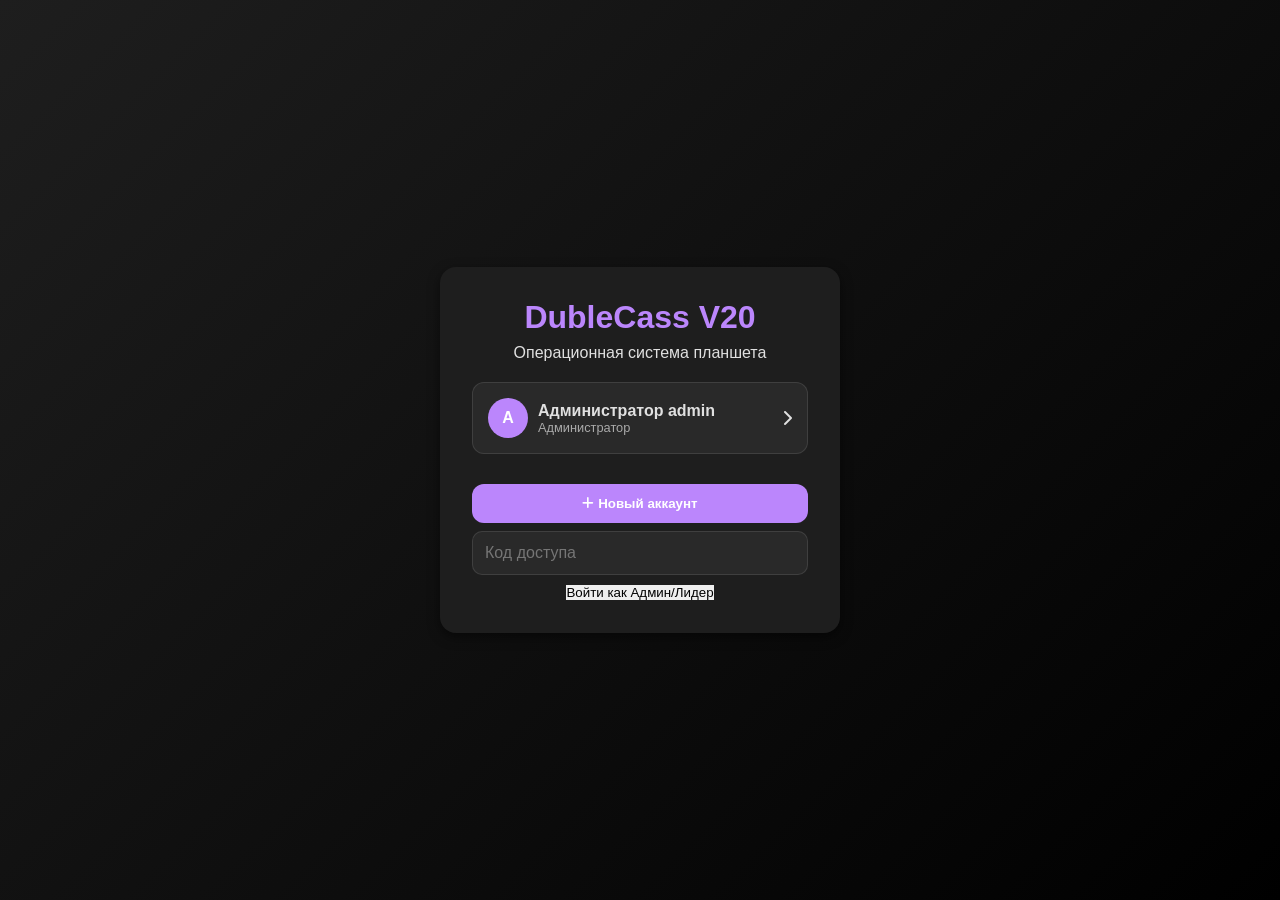
<file: index.html>
<!DOCTYPE html>
<html lang="ru">
<head>
    <meta charset="UTF-8">
    <meta name="viewport" content="width=device-width, initial-scale=1.0, maximum-scale=1.0, user-scalable=no">
    <title>DubleCass V20 — OS Edition</title>
    <!-- Подключение стилей -->
    <link rel="stylesheet" href="style.css">
    <!-- Иконки (используем emoji для оффлайна, но подключим шрифт для красоты если есть сеть) -->
    <link href="https://cdnjs.cloudflare.com/ajax/libs/font-awesome/6.4.0/css/all.min.css" rel="stylesheet">
</head>
<body class="dark-theme">

    <!-- Уведомления (Сверху) -->
    <div id="notification-area"></div>

    <!-- Экран загрузки / Переключения аккаунтов -->
    <div id="login-screen" class="screen active">
        <div class="login-container">
            <h1>DubleCass <span class="version">V20</span></h1>
            <p class="subtitle">Операционная система планшета</p>
            
            <div id="account-list">
                <!-- Сюда JS добавит слоты аккаунтов -->
            </div>

            <button id="add-account-btn" class="btn-primary">
                <i class="fas fa-plus"></i> Новый аккаунт
            </button>
            
            <div class="admin-toggle">
                <input type="password" id="admin-code" placeholder="Код доступа">
                <button id="check-admin-btn">Войти как Админ/Лидер</button>
            </div>
        </div>
    </div>

    <!-- Основной интерфейс Планшета (OS) -->
    <div id="os-screen" class="screen">
        <!-- Верхняя панель (Статус бар) -->
        <header class="status-bar">
            <div class="left-status">
                <span id="clock">12:00</span>
                <span id="weather-widget"><i class="fas fa-cloud"></i> --°C</span>
            </div>
            <div class="center-status">
                <span id="current-user-name">Гость</span>
                <span id="user-balance-mini" class="balance-badge">0 Ð</span>
            </div>
            <div class="right-status">
                <i class="fas fa-wifi"></i>
                <i class="fas fa-battery-three-quarters"></i>
                <button id="logout-btn" class="icon-btn"><i class="fas fa-power-off"></i></button>
            </div>
        </header>

        <!-- Рабочий стол с Папками -->
        <main class="desktop">
            <!-- Сетка приложений -->
            <div id="app-grid">
                <!-- Приложения генерируются через JS -->
            </div>

            <!-- Док-панель (Избранное) -->
            <div class="dock">
                <div class="dock-item" data-app="dublinet"><i class="fas fa-globe"></i><span>Нет</span></div>
                <div class="dock-item" data-app="dubligramm"><i class="fas fa-paper-plane"></i><span>Чат</span></div>
                <div class="dock-item" data-app="mybank"><i class="fas fa-university"></i><span>Банк</span></div>
                <div class="dock-item" data-app="settings"><i class="fas fa-cog"></i><span>Настр.</span></div>
            </div>
        </main>

        <!-- Окно открытого приложения (Модалка на весь экран) -->
        <div id="app-window" class="app-window hidden">
            <div class="window-header">
                <button id="close-app-btn" class="back-btn"><i class="fas fa-arrow-left"></i></button>
                <h2 id="app-title">Название приложения</h2>
                <div class="window-controls">
                    <button class="minimize-btn"><i class="fas fa-minus"></i></button>
                </div>
            </div>
            <div id="app-content" class="window-content">
                <!-- Контент приложения загружается сюда -->
            </div>
        </div>
    </div>

    <!-- Модальное окно создания аккаунта -->
    <div id="modal-overlay" class="hidden">
        <div class="modal">
            <h3 id="modal-title">Создание аккаунта</h3>
            <div id="modal-body"></div>
            <div class="modal-actions">
                <button id="modal-cancel" class="btn-secondary">Отмена</button>
                <button id="modal-confirm" class="btn-primary">Подтвердить</button>
            </div>
        </div>
    </div>

    <!-- Подключение скриптов -->
    <script src="core.js"></script>
    <script src="apps.js"></script>
</body>
</html>
</file>
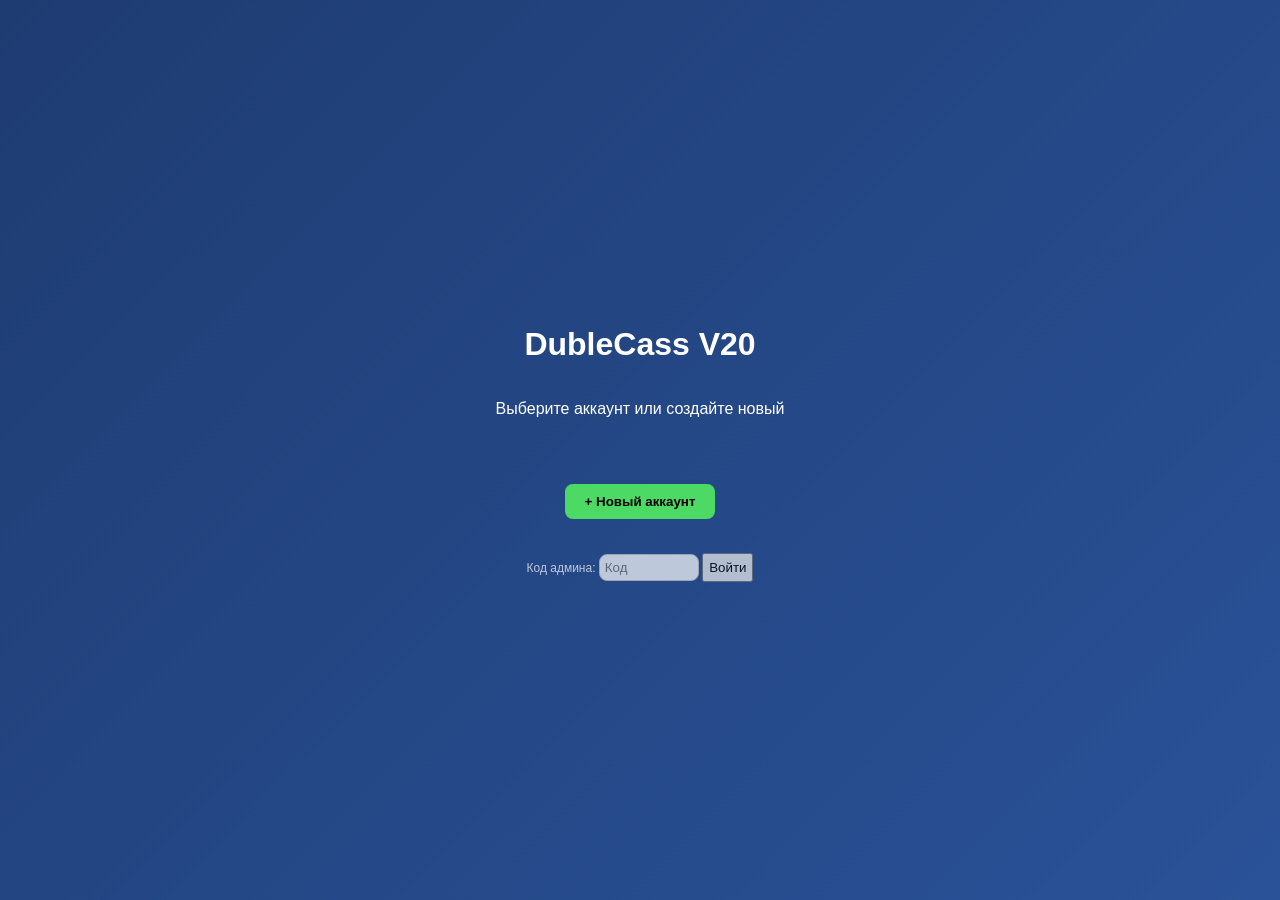
<file: duble_os.html>
<!DOCTYPE html>
<html lang="ru">
<head>
    <meta charset="UTF-8">
    <meta name="viewport" content="width=device-width, initial-scale=1.0">
    <title>DubleCass V20 - Планшет</title>
    <style>
        /* --- CSS СТИЛИ --- */
        :root {
            --bg-color: #f0f2f5;
            --text-color: #333;
            --accent: #007bff;
            --card-bg: #fff;
            --header-bg: #fff;
            --shadow: 0 4px 12px rgba(0,0,0,0.1);
            --folder-bg: #e4e9f0;
        }

        [data-theme="dark"] {
            --bg-color: #121212;
            --text-color: #e0e0e0;
            --accent: #bb86fc;
            --card-bg: #1e1e1e;
            --header-bg: #1e1e1e;
            --shadow: 0 4px 12px rgba(0,0,0,0.5);
            --folder-bg: #2c2c2c;
        }

        body {
            font-family: 'Segoe UI', Tahoma, Geneva, Verdana, sans-serif;
            background-color: var(--bg-color);
            color: var(--text-color);
            margin: 0;
            padding: 0;
            transition: background 0.3s, color 0.3s;
            overflow: hidden; /* Чтобы не скроллилось лишнее */
            height: 100vh;
            display: flex;
            flex-direction: column;
        }

        /* Уведомления сверху */
        #notification-area {
            position: fixed;
            top: 20px;
            left: 50%;
            transform: translateX(-50%);
            z-index: 9999;
            display: flex;
            flex-direction: column;
            gap: 10px;
        }

        .notify {
            background: var(--card-bg);
            color: var(--text-color);
            padding: 15px 25px;
            border-radius: 8px;
            box-shadow: 0 5px 15px rgba(0,0,0,0.3);
            border-left: 5px solid var(--accent);
            animation: slideDown 0.5s ease-out;
            min-width: 250px;
        }

        @keyframes slideDown {
            from { transform: translateY(-100%); opacity: 0; }
            to { transform: translateY(0); opacity: 1; }
        }

        /* Экран входа / Выбор аккаунта */
        #login-screen {
            display: flex;
            flex-direction: column;
            align-items: center;
            justify-content: center;
            height: 100%;
            background: linear-gradient(135deg, #1e3c72 0%, #2a5298 100%);
            color: white;
            z-index: 2000;
            position: absolute;
            width: 100%;
        }

        .account-selector {
            display: flex;
            gap: 20px;
            margin-top: 30px;
        }

        .acc-slot {
            background: rgba(255,255,255,0.1);
            padding: 20px;
            border-radius: 15px;
            cursor: pointer;
            text-align: center;
            width: 120px;
            transition: 0.3s;
            border: 2px solid transparent;
        }

        .acc-slot:hover {
            background: rgba(255,255,255,0.2);
            transform: scale(1.05);
        }

        .acc-slot.active {
            border-color: #4cd964;
            background: rgba(76, 217, 100, 0.2);
        }

        .create-btn {
            background: #4cd964;
            color: #000;
            border: none;
            padding: 10px 20px;
            border-radius: 8px;
            cursor: pointer;
            font-weight: bold;
            margin-top: 20px;
        }

        /* Рабочий стол (Планшет) */
        #desktop {
            display: none; /* Скрыт до входа */
            flex: 1;
            padding: 20px;
            overflow-y: auto;
        }

        .top-bar {
            display: flex;
            justify-content: space-between;
            align-items: center;
            background: var(--header-bg);
            padding: 10px 20px;
            border-radius: 12px;
            box-shadow: var(--shadow);
            margin-bottom: 20px;
        }

        .weather-widget {
            font-size: 14px;
            display: flex;
            align-items: center;
            gap: 10px;
        }

        /* Папки и Иконки */
        .folders-grid {
            display: grid;
            grid-template-columns: repeat(auto-fill, minmax(100px, 1fr));
            gap: 20px;
        }

        .folder {
            background: var(--folder-bg);
            border-radius: 15px;
            padding: 15px 10px;
            text-align: center;
            cursor: pointer;
            transition: 0.2s;
            position: relative;
        }

        .folder:hover {
            background: var(--accent);
            color: white;
        }

        .folder-icon {
            font-size: 40px;
            margin-bottom: 5px;
            display: block;
        }

        .folder-name {
            font-size: 12px;
            word-wrap: break-word;
        }

        /* Окно приложения */
        #app-window {
            position: fixed;
            top: 0;
            left: 0;
            width: 100%;
            height: 100%;
            background: var(--bg-color);
            z-index: 1000;
            display: none;
            flex-direction: column;
            animation: zoomIn 0.3s ease;
        }

        @keyframes zoomIn {
            from { transform: scale(0.9); opacity: 0; }
            to { transform: scale(1); opacity: 1; }
        }

        .app-header {
            background: var(--header-bg);
            padding: 15px;
            display: flex;
            justify-content: space-between;
            align-items: center;
            box-shadow: 0 2px 5px rgba(0,0,0,0.1);
        }

        .close-app {
            background: #ff3b30;
            color: white;
            border: none;
            width: 30px;
            height: 30px;
            border-radius: 50%;
            cursor: pointer;
            font-weight: bold;
        }

        .app-content {
            flex: 1;
            padding: 20px;
            overflow-y: auto;
        }

        /* Элементы интерфейса внутри приложений */
        .card {
            background: var(--card-bg);
            padding: 20px;
            border-radius: 12px;
            box-shadow: var(--shadow);
            margin-bottom: 20px;
        }

        button.action-btn {
            background: var(--accent);
            color: white;
            border: none;
            padding: 10px 15px;
            border-radius: 8px;
            cursor: pointer;
            width: 100%;
            margin-top: 10px;
        }

        input, select, textarea {
            width: 100%;
            padding: 10px;
            margin: 5px 0 15px;
            border-radius: 8px;
            border: 1px solid #ccc;
            background: var(--card-bg);
            color: var(--text-color);
            box-sizing: border-box;
        }

        /* Стили для ДублиГрамм */
        .chat-list {
            display: flex;
            flex-direction: column;
            gap: 10px;
        }
        .chat-item {
            padding: 10px;
            background: var(--card-bg);
            border-radius: 8px;
            cursor: pointer;
        }

        /* Админ панель */
        .admin-panel {
            border: 2px solid red;
            padding: 10px;
            margin-top: 20px;
        }
    </style>
</head>
<body>

    <!-- Уведомления -->
    <div id="notification-area"></div>

    <!-- Экран входа -->
    <div id="login-screen">
        <h1>DubleCass V20</h1>
        <p>Выберите аккаунт или создайте новый</p>
        
        <div class="account-selector" id="acc-list">
            <!-- Сюда JS вставит аккаунты -->
        </div>

        <button class="create-btn" onclick="createNewAccount()">+ Новый аккаунт</button>
        
        <div style="margin-top: 30px; font-size: 12px; opacity: 0.7;">
            Код админа: <input type="text" id="admin-code-input" style="width: 100px; display:inline; padding: 5px;" placeholder="Код">
            <button onclick="checkAdmin()" style="padding: 5px;">Войти</button>
        </div>
    </div>

    <!-- Рабочий стол -->
    <div id="desktop">
        <div class="top-bar">
            <div id="user-info">Пользователь: Гость</div>
            <div class="weather-widget" id="weather-display">🌤️ Загрузка погоды...</div>
            <div>
                <button onclick="toggleTheme()" style="background:none; border:none; cursor:pointer; font-size: 20px;">🌓</button>
                <button onclick="logout()" style="background:#ff3b30; color:white; border:none; padding: 5px 10px; border-radius: 5px; margin-left: 10px; cursor:pointer;">Выход</button>
            </div>
        </div>

        <div class="folders-grid" id="apps-container">
            <!-- Папки и приложения генерируются JS -->
        </div>
    </div>

    <!-- Окно приложения -->
    <div id="app-window">
        <div class="app-header">
            <h3 id="app-title">Название приложения</h3>
            <button class="close-app" onclick="closeApp()">×</button>
        </div>
        <div class="app-content" id="app-body">
            <!-- Контент приложения -->
        </div>
    </div>

    <script>
        /* --- ЯДРО СИСТЕМЫ (CORE) --- */
        
        // База данных (в памяти, сбрасывается при обновлении страницы, если не сохранять в localStorage)
        let db = {
            users: [],
            currentUser: null,
            isAdmin: false,
            apps: [
                { id: 'passport', name: 'Паспорт', icon: '🪪', folder: 'Госуслуги' },
                { id: 'bank', name: 'Мой Банк', icon: '🏦', folder: 'Финансы' },
                { id: 'dubligram', name: 'ДублиГрамм', icon: '✈️', folder: 'Соцсети' },
                { id: 'work', name: 'Работа (hh.du)', icon: '💼', folder: 'Работа' },
                { id: 'land', name: 'Моя Земля', icon: '🗺️', folder: 'Госуслуги' },
                { id: 'mvd', name: 'МВД', icon: '👮', folder: 'Спецслужбы' },
                { id: 'fsb', name: 'ФСБ', icon: '🕵️', folder: 'Спецслужбы' },
                { id: 'court', name: 'Суд', icon: '⚖️', folder: 'Госуслуги' },
                { id: 'biz', name: 'Бизнес', icon: '📈', folder: 'Финансы' },
                { id: 'casino', name: 'Казино', icon: '🎰', folder: 'Развлечения' },
                { id: 'avito', name: 'Авито', icon: '🛒', folder: 'Интернет' },
                { id: 'dublinet', name: 'ДублиНет', icon: '🌐', folder: 'Интернет' },
                { id: 'store', name: 'DublePlay', icon: '🛍️', folder: 'Система' },
                { id: 'news', name: 'Новости', icon: '📰', folder: 'Интернет' },
                { id: 'settings', name: 'Настройки', icon: '⚙️', folder: 'Система' }
            ],
            folders: ['Работа', 'Госуслуги', 'Соцсети', 'Интернет', 'Развлечения', 'Финансы', 'Спецслужбы', 'Система'],
            newsFeed: []
        };

        // Инициализация
        window.onload = function() {
            loadDB();
            renderLogin();
            generateFakeNews();
        };

        function loadDB() {
            const saved = localStorage.getItem('dubleOS_db');
            if (saved) {
                db = JSON.parse(saved);
            } else {
                // Стартовый аккаунт если пусто
                db.users.push({
                    id: 1,
                    name: 'Администратор',
                    surname: '',
                    balance: 1000000,
                    rating: 10000,
                    passport: null,
                    role: 'admin'
                });
                saveDB();
            }
        }

        function saveDB() {
            localStorage.setItem('dubleOS_db', JSON.stringify(db));
        }

        function notify(msg, type='info') {
            const area = document.getElementById('notification-area');
            const el = document.createElement('div');
            el.className = 'notify';
            el.innerText = msg;
            if(type === 'error') el.style.borderLeftColor = 'red';
            if(type === 'success') el.style.borderLeftColor = 'green';
            area.appendChild(el);
            setTimeout(() => el.remove(), 3000);
        }

        // Логин / Аккаунты
        function renderLogin() {
            const list = document.getElementById('acc-list');
            list.innerHTML = '';
            db.users.forEach((u, index) => {
                const div = document.createElement('div');
                div.className = 'acc-slot';
                div.innerHTML = `<div>👤</div><div>${u.name}</div>`;
                div.onclick = () => login(index);
                list.appendChild(div);
            });
        }

        function createNewAccount() {
            const name = prompt("Введите имя (Фамилия необязательна):");
            if (!name) return;
            
            // Логика фамилии "Дубли"
            let surname = "Дубли";
            const existingSurnames = db.users.filter(u => u.surname && u.surname.startsWith("Дубли")).map(u => u.surname);
            if (existingSurnames.includes("Дубли")) {
                let i = 1;
                while(existingSurnames.includes(`Дубли${i}`)) i++;
                surname = `Дубли${i}`;
            }

            const newUser = {
                id: Date.now(),
                name: name,
                surname: surname,
                balance: 5000, // Стартовый капитал
                rating: 10000, // Стартовый рейтинг
                passport: null,
                role: 'user'
            };
            db.users.push(newUser);
            saveDB();
            renderLogin();
            notify("Аккаунт создан!", "success");
        }

        function login(index) {
            db.currentUser = db.users[index];
            document.getElementById('login-screen').style.display = 'none';
            document.getElementById('desktop').style.display = 'flex';
            document.getElementById('user-info').innerText = `${db.currentUser.name} ${db.currentUser.surname || ''} | 💰 ${db.currentUser.balance} Ð | ⭐ ${db.currentUser.rating}`;
            renderDesktop();
            getWeather();
        }

        function logout() {
            db.currentUser = null;
            location.reload();
        }

        function checkAdmin() {
            const code = document.getElementById('admin-code-input').value;
            if (code === 'ADMIN') {
                db.isAdmin = true;
                notify("Режим АДМИНА включен", "success");
                // Добавляем админские аппы если нужно
            } else {
                notify("Неверный код", "error");
            }
        }

        // Рабочий стол
        function renderDesktop() {
            const container = document.getElementById('apps-container');
            container.innerHTML = '';

            // Группировка по папкам
            db.folders.forEach(folderName => {
                const folderDiv = document.createElement('div');
                folderDiv.className = 'folder';
                folderDiv.innerHTML = `<span class="folder-icon">📁</span><span class="folder-name">${folderName}</span>`;
                
                // Клик по папке (упрощено: сразу открываем список приложений внутри папки в алерте или модалке, 
                // но для простоты кода сделаем так: папка - это просто визуальный блок, клик раскрывает приложения)
                // В рамках одного файла лучше сделать так: папки стоят, внутри них иконки.
                // Но grid layout сложный для вложенности. 
                // УПРОЩЕНИЕ: Папки сами являются кнопками, которые открывают "меню" с приложениями.
                
                folderDiv.onclick = () => openFolder(folderName);
                container.appendChild(folderDiv);
            });
            
            // Также добавим иконку "Все приложения" или просто рандомные ярлыки?
            // По ТЗ: Планшет с ПАПКАМИ. Значит кликаем на папку -> видим приложения.
        }

        function openFolder(folderName) {
            const appsInFolder = db.apps.filter(app => app.folder === folderName);
            let html = `<h2>Папка: ${folderName}</h2><div class="folders-grid">`;
            appsInFolder.forEach(app => {
                html += `
                <div class="folder" style="background:var(--card-bg)" onclick="openApp('${app.id}')">
                    <span class="folder-icon">${app.icon}</span>
                    <span class="folder-name">${app.name}</span>
                </div>`;
            });
            html += `</div><button class="action-btn" onclick="closeApp()" style="width:auto; margin-top:20px;">Закрыть папку</button>`;
            
            // Показываем это как модальное окно поверх рабочего стола, но не полное
            // Для простоты используем app-window, но меняем контент
            document.getElementById('app-title').innerText = folderName;
            document.getElementById('app-body').innerHTML = html;
            document.getElementById('app-window').style.display = 'flex';
        }

        // Система приложений
        function openApp(appId) {
            const app = db.apps.find(a => a.id === appId);
            if (!app) return;

            document.getElementById('app-title').innerText = app.name;
            const body = document.getElementById('app-body');
            body.innerHTML = ''; // Очистка

            // Рендер контента приложения
            switch(appId) {
                case 'passport': renderPassport(body); break;
                case 'bank': renderBank(body); break;
                case 'dubligram': renderDubligram(body); break;
                case 'work': renderWork(body); break;
                case 'mvd': renderMVD(body); break;
                case 'fsb': renderFSB(body); break;
                case 'casino': renderCasino(body); break;
                case 'settings': renderSettings(body); break;
                default: body.innerHTML = '<p>Приложение в разработке...</p>';
            }

            document.getElementById('app-window').style.display = 'flex';
        }

        function closeApp() {
            document.getElementById('app-window').style.display = 'none';
        }

        // --- ПРИЛОЖЕНИЯ ---

        function renderPassport(container) {
            const u = db.currentUser;
            if (u.passport) {
                container.innerHTML = `
                    <div class="card" style="border: 2px solid gold;">
                        <h2>🪪 ПАСПОРТ ГРАЖДАНИНА</h2>
                        <p><b>ФИО:</b> ${u.surname} ${u.name}</p>
                        <p><b>Дата рождения:</b> ${u.passport.birthdate}</p>
                        <p><b>Серия/Номер:</b> ${u.passport.number}</p>
                        <p><b>Рейтинг:</b> ${u.rating}</p>
                        <p style="color:green">Действителен</p>
                    </div>
                `;
            } else {
                container.innerHTML = `
                    <div class="card">
                        <h2>Подача на паспорт</h2>
                        <p>Фамилия: ${u.surname} (изменить нельзя)</p>
                        <label>Дата рождения (обязательно):</label>
                        <input type="date" id="p-birth">
                        <label>Желаемый номер (необязательно):</label>
                        <input type="text" id="p-num" placeholder="Авто-генерация">
                        <button class="action-btn" onclick="submitPassport()">Подать заявление</button>
                    </div>
                `;
            }
        }

        window.submitPassport = function() {
            const date = document.getElementById('p-birth').value;
            if (!date) { notify("Дата рождения обязательна!", "error"); return; }
            
            const num = document.getElementById('p-num').value || Math.floor(Math.random()*1000000);
            db.currentUser.passport = { birthdate: date, number: num };
            saveDB();
            notify("Паспорт получен!", "success");
            renderPassport(document.getElementById('app-body'));
            updateUserInfo();
        }

        function renderBank(container) {
            const u = db.currentUser;
            container.innerHTML = `
                <div class="card" style="background: linear-gradient(45deg, #1e3c72, #2a5298); color: white;">
                    <h3>Основная карта</h3>
                    <h1>${u.balance.toLocaleString()} Ð</h1>
                    <p>**** 4582</p>
                </div>
                <div class="card">
                    <h3>Перевод</h3>
                    <input type="text" placeholder="Номер карты или телефон">
                    <input type="number" placeholder="Сумма">
                    <button class="action-btn" onclick="alert('Перевод выполнен (симуляция)')">Перевести</button>
                </div>
                <div class="card">
                    <h3>История операций</h3>
                    <ul>
                        <li>Поступление: +5000 Ð (Зарплата)</li>
                        <li>Списание: -200 Ð (Магазин)</li>
                    </ul>
                </div>
            `;
        }

        function renderDubligram(container) {
            container.innerHTML = `
                <div style="display:flex; gap:10px; margin-bottom:15px;">
                    <input type="text" placeholder="Поиск (@ник)" style="margin:0;">
                    <button class="action-btn" style="width:auto;">Найти</button>
                </div>
                <div class="chat-list">
                    <div class="chat-item">
                        <b>Новости DubleNet</b><br>
                        <small>Новый закон принят...</small>
                    </div>
                    <div class="chat-item">
                        <b>Чат ЖК "Лесной"</b><br>
                        <small>Сосед: Кто паркуется на моем месте?</small>
                    </div>
                    <div class="chat-item">
                        <b>МВД Официально</b><br>
                        <small>Внимание! Проводится операция...</small>
                    </div>
                </div>
                <button class="action-btn" style="margin-top:20px;" onclick="notify('Функция создания канала доступна только премиум пользователям')">Создать канал</button>
            `;
        }

        function renderWork(container) {
            container.innerHTML = `
                <h2>hh.du - Работа</h2>
                <div class="card">
                    <h3>Грузчик (ООО "Рога")</h3>
                    <p>ЗП: 30 000 Ð</p>
                    <button class="action-btn" onclick="applyJob()">Откликнуться</button>
                </div>
                <div class="card">
                    <h3>Полицейский (МВД)</h3>
                    <p>ЗП: 60 000 Ð + премии</p>
                    <p>Требования: Рейтинг > 5000</p>
                    <button class="action-btn" onclick="applyJob()">Откликнуться</button>
                </div>
            `;
        }

        window.applyJob = function() {
            notify("Отклик отправлен! Ждите звонка.", "success");
        }

        function renderMVD(container) {
            if (db.currentUser.role !== 'police' && !db.isAdmin) {
                container.innerHTML = "<h2>Доступ запрещен</h2><p>Обратитесь в участок лично.</p>";
                return;
            }
            container.innerHTML = `
                <h2>Панель МВД</h2>
                <div class="card">
                    <h3>Поиск гражданина</h3>
                    <input type="text" placeholder="ФИО или ID">
                    <button class="action-btn">Найти</button>
                </div>
                <div class="card">
                    <h3>Выписать штраф</h3>
                    <input type="text" placeholder="ID нарушителя">
                    <input type="number" placeholder="Сумма">
                    <button class="action-btn">Оформить</button>
                </div>
            `;
        }

        function renderFSB(container) {
            if (!db.isAdmin && db.currentUser.role !== 'fsb') {
                container.innerHTML = "<h2>Ошибка 403</h2><p>Нет доступа. Ваше соединение логируется.</p>";
                return;
            }
            container.innerHTML = `
                <h2>Панель ФСБ 🕵️</h2>
                <div class="card" style="border:1px solid red;">
                    <h3>Слежка</h3>
                    <p>Геолокация целей:</p>
                    <ul>
                        <li>Цель №452: ул. Ленина 5 (Онлайн)</li>
                        <li>Цель №112: Кафе "Углок"</li>
                    </ul>
                </div>
                <div class="card">
                    <h3>Перехват сообщений</h3>
                    <p><i>Чатов пока нет в буфере...</i></p>
                </div>
            `;
        }

        function renderCasino(container) {
            container.innerHTML = `
                <h2>🎰 Казино "Удача"</h2>
                <div class="card" style="text-align:center;">
                    <h1 id="slot-machine">❓ ❓ ❓</h1>
                    <p>Ставка: 1000 Ð</p>
                    <button class="action-btn" onclick="spinSlot()">КРУТИТЬ</button>
                </div>
                <p style="font-size:12px; color:gray;">Шанс выигрыша настроен в пользу казино (House Edge).</p>
            `;
        }

        window.spinSlot = function() {
            const u = db.currentUser;
            if (u.balance < 1000) { notify("Недостаточно средств!", "error"); return; }
            
            u.balance -= 1000;
            const symbols = ['🍒', '🍋', '🍉', '⭐', '7️⃣'];
            const r1 = symbols[Math.floor(Math.random()*symbols.length)];
            const r2 = symbols[Math.floor(Math.random()*symbols.length)];
            const r3 = symbols[Math.floor(Math.random()*symbols.length)];
            
            document.getElementById('slot-machine').innerText = `${r1} ${r2} ${r3}`;
            
            if (r1 === r2 && r2 === r3) {
                const win = 10000;
                u.balance += win;
                notify(`ДЖЕКПОТ! Вы выиграли ${win} Ð`, "success");
            } else if (r1 === r2 || r2 === r3 || r1 === r3) {
                const win = 2000;
                u.balance += win;
                notify(`Выигрыш! +${win} Ð`, "success");
            } else {
                notify("Попробуйте еще раз...", "info");
            }
            saveDB();
            updateUserInfo();
        }

        function renderSettings(container) {
            container.innerHTML = `
                <h2>Настройки</h2>
                <div class="card">
                    <label>Тема оформления</label>
                    <button class="action-btn" onclick="toggleTheme()">Переключить Свет/Тьма</button>
                </div>
                <div class="card">
                    <h3>База данных</h3>
                    <button class="action-btn" style="background:green" onclick="exportDB()">Экспорт базы (Admin)</button>
                    <button class="action-btn" style="background:orange" onclick="importDBPrompt()">Импорт базы</button>
                </div>
                <div class="card">
                    <h3>О системе</h3>
                    <p>DubleCass V20 Full Edition</p>
                    <p>Разработано для оффлайн-игры</p>
                </div>
            `;
        }

        // --- ФУНКЦИИ СИСТЕМЫ ---

        function toggleTheme() {
            const body = document.body;
            if (body.getAttribute('data-theme') === 'dark') {
                body.setAttribute('data-theme', 'light');
            } else {
                body.setAttribute('data-theme', 'dark');
            }
        }

        function updateUserInfo() {
            if(db.currentUser) {
                const u = db.currentUser;
                document.getElementById('user-info').innerText = `${u.name} ${u.surname || ''} | 💰 ${u.balance} Ð | ⭐ ${u.rating}`;
                // Обновляем в массиве users тоже
                const idx = db.users.findIndex(user => user.id === u.id);
                if(idx !== -1) db.users[idx] = u;
                saveDB();
            }
        }

        function getWeather() {
            if ("geolocation" in navigator) {
                navigator.geolocation.getCurrentPosition(position => {
                    // В реальном проекте тут запрос к API. Тут симуляция для оффлайна
                    const weathers = ['☀️ +25°C', '☁️ +18°C', '🌧️ +15°C', '❄️ -5°C'];
                    const w = weathers[Math.floor(Math.random()*weathers.length)];
                    document.getElementById('weather-display').innerText = w;
                }, () => {
                    document.getElementById('weather-display').innerText = '🌤️ +20°C (Геолокация отключена)';
                });
            } else {
                document.getElementById('weather-display').innerText = '🌤️ +20°C';
            }
        }

        function generateFakeNews() {
            const titles = [
                "ЦБ повысил ставку",
                "Новый закон о паспортах",
                "В центре города открылся парк",
                "Курс криптовалюты упал",
                "МВД раскрыло банду мошенников"
            ];
            titles.forEach(t => {
                db.newsFeed.push({ title: t, date: new Date().toLocaleDateString() });
            });
        }

        // Экспорт/Импорт
        window.exportDB = function() {
            if(!db.isAdmin) { notify("Только для админа!", "error"); return; }
            const dataStr = "data:text/json;charset=utf-8," + encodeURIComponent(JSON.stringify(db));
            const downloadAnchorNode = document.createElement('a');
            downloadAnchorNode.setAttribute("href",     dataStr);
            downloadAnchorNode.setAttribute("download", "duble_backup.json");
            document.body.appendChild(downloadAnchorNode);
            downloadAnchorNode.click();
            downloadAnchorNode.remove();
        }

        window.importDBPrompt = function() {
            const json = prompt("Вставьте JSON базы данных:");
            if(json) {
                try {
                    db = JSON.parse(json);
                    saveDB();
                    notify("База восстановлена! Перезагрузите страницу.", "success");
                } catch(e) {
                    notify("Ошибка формата JSON", "error");
                }
            }
        }

    </script>
</body>
</html>
</file>
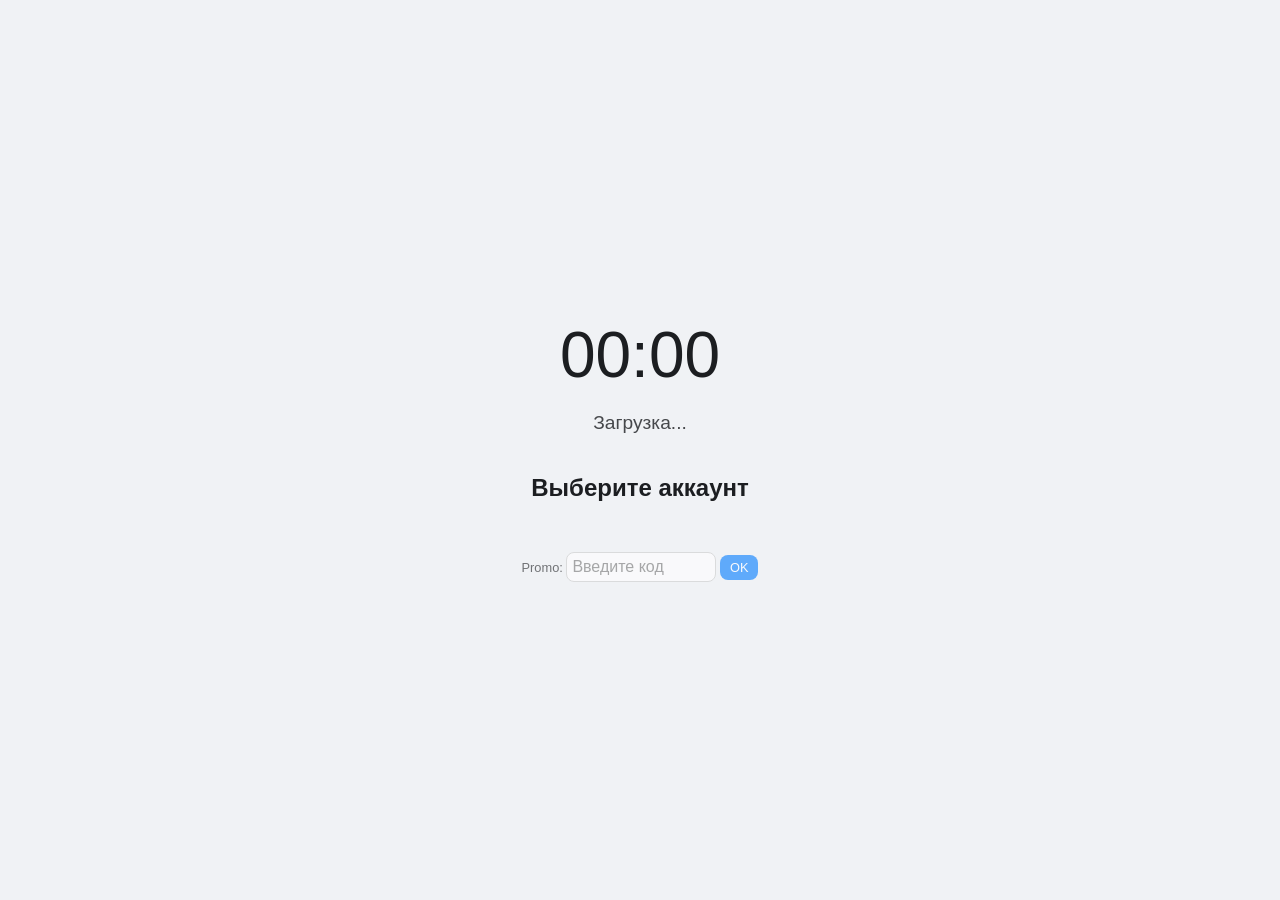
<file: duble_tablet.html>
<!DOCTYPE html>
<html lang="ru">
<head>
    <meta charset="UTF-8">
    <meta name="viewport" content="width=device-width, initial-scale=1.0, maximum-scale=1.0, user-scalable=no">
    <title>DubleCass V20 — Tablet OS</title>
    <style>
        /* --- ОСНОВНЫЕ СТИЛИ И ТЕМЫ --- */
        :root {
            --bg-color: #f0f2f5;
            --text-color: #1c1e21;
            --card-bg: #ffffff;
            --accent: #007bff;
            --accent-hover: #0056b3;
            --danger: #dc3545;
            --success: #28a745;
            --warning: #ffc107;
            --border-radius: 12px;
            --shadow: 0 4px 12px rgba(0,0,0,0.1);
            --font-main: -apple-system, BlinkMacSystemFont, "Segoe UI", Roboto, Helvetica, Arial, sans-serif;
        }

        [data-theme="dark"] {
            --bg-color: #121212;
            --text-color: #e0e0e0;
            --card-bg: #1e1e1e;
            --accent: #bb86fc;
            --accent-hover: #9955e8;
            --shadow: 0 4px 12px rgba(0,0,0,0.5);
        }

        * { box-sizing: border-box; margin: 0; padding: 0; outline: none; -webkit-tap-highlight-color: transparent; }
        body {
            font-family: var(--font-main);
            background-color: var(--bg-color);
            color: var(--text-color);
            height: 100vh;
            overflow: hidden;
            transition: background 0.3s, color 0.3s;
            display: flex;
            justify-content: center;
            align-items: center;
        }

        /* --- ЭКРАН БЛОКИРОВКИ / ВЫБОР АККАУНТА --- */
        #lock-screen, #account-manager {
            position: absolute;
            top: 0; left: 0; width: 100%; height: 100%;
            background: var(--bg-color);
            z-index: 9999;
            display: flex;
            flex-direction: column;
            align-items: center;
            justify-content: center;
            transition: opacity 0.5s;
        }
        
        .hidden { display: none !important; opacity: 0; pointer-events: none; }

        .clock-widget { font-size: 4rem; font-weight: 300; margin-bottom: 20px; text-align: center; }
        .date-widget { font-size: 1.2rem; opacity: 0.8; margin-bottom: 40px; }

        .acc-grid { display: flex; gap: 20px; flex-wrap: wrap; justify-content: center; }
        .acc-slot {
            width: 100px; height: 120px;
            background: var(--card-bg);
            border-radius: var(--border-radius);
            display: flex;
            flex-direction: column;
            align-items: center;
            justify-content: center;
            cursor: pointer;
            box-shadow: var(--shadow);
            transition: transform 0.2s;
            border: 2px solid transparent;
        }
        .acc-slot:hover { transform: translateY(-5px); border-color: var(--accent); }
        .acc-avatar { width: 50px; height: 50px; background: var(--accent); border-radius: 50%; margin-bottom: 10px; display: flex; align-items: center; justify-content: center; color: white; font-weight: bold; font-size: 1.2rem; }
        .acc-name { font-size: 0.9rem; text-align: center; padding: 0 5px; word-break: break-word; }
        .acc-create { border: 2px dashed var(--text-color); background: transparent; opacity: 0.7; }

        /* --- ПЛАНШЕТ (РАБОЧИЙ СТОЛ) --- */
        #tablet-os {
            width: 100%; height: 100%;
            max-width: 1024px; max-height: 768px;
            background: var(--bg-color);
            position: relative;
            overflow: hidden;
            display: flex;
            flex-direction: column;
        }

        /* Статус бар */
        .status-bar {
            height: 30px;
            background: rgba(0,0,0,0.05);
            display: flex;
            justify-content: space-between;
            align-items: center;
            padding: 0 15px;
            font-size: 0.8rem;
            z-index: 100;
        }
        .weather-badge { display: flex; align-items: center; gap: 5px; cursor: pointer; }

        /* Рабочий стол с папками */
        .desktop {
            flex: 1;
            padding: 20px;
            display: grid;
            grid-template-columns: repeat(auto-fill, minmax(90px, 1fr));
            grid-auto-rows: 110px;
            gap: 15px;
            overflow-y: auto;
            align-content: start;
        }

        .app-icon, .folder-icon {
            display: flex;
            flex-direction: column;
            align-items: center;
            justify-content: center;
            cursor: pointer;
            transition: transform 0.1s;
        }
        .app-icon:active, .folder-icon:active { transform: scale(0.95); }
        
        .icon-box {
            width: 60px; height: 60px;
            border-radius: 14px;
            background: linear-gradient(135deg, #eee, #ddd);
            display: flex; align-items: center; justify-content: center;
            font-size: 1.8rem;
            box-shadow: 0 2px 5px rgba(0,0,0,0.1);
            margin-bottom: 5px;
            color: #333;
        }
        [data-theme="dark"] .icon-box { background: linear-gradient(135deg, #333, #444); color: #fff; }
        
        .icon-label { font-size: 0.75rem; text-align: center; line-height: 1.2; max-width: 100%; word-break: break-word; }

        /* Цвета иконок приложений */
        .icon-bank { background: linear-gradient(135deg, #007bff, #00c6ff); color: white; }
        .icon-passport { background: linear-gradient(135deg, #8e44ad, #c0392b); color: white; }
        .icon-mvd { background: linear-gradient(135deg, #2c3e50, #4ca1af); color: white; }
        .icon-fsb { background: linear-gradient(135deg, #000000, #434343); color: white; }
        .icon-court { background: linear-gradient(135deg, #f1c40f, #f39c12); color: white; }
        .icon-dubligram { background: linear-gradient(135deg, #0088cc, #005f8f); color: white; }
        .icon-market { background: linear-gradient(135deg, #27ae60, #2ecc71); color: white; }
        .icon-casino { background: linear-gradient(135deg, #e74c3c, #c0392b); color: white; }
        .icon-business { background: linear-gradient(135deg, #3498db, #2980b9); color: white; }
        .icon-settings { background: linear-gradient(135deg, #95a5a6, #7f8c8d); color: white; }
        .icon-browser { background: linear-gradient(135deg, #e67e22, #d35400); color: white; }
        .icon-mail { background: linear-gradient(135deg, #f39c12, #d35400); color: white; }
        .icon-avito { background: linear-gradient(135deg, #00AAFF, #0088cc); color: white; }
        .icon-work { background: linear-gradient(135deg, #1abc9c, #16a085); color: white; }
        .icon-land { background: linear-gradient(135deg, #27ae60, #1e8449); color: white; }
        .icon-news { background: linear-gradient(135deg, #e74c3c, #c0392b); color: white; }

        /* Папки */
        .folder-icon .icon-box { background: linear-gradient(135deg, #bdc3c7, #95a5a6); color: #333; }
        .folder-overlay {
            position: absolute; top: 0; left: 0; width: 100%; height: 100%;
            background: rgba(0,0,0,0.6);
            backdrop-filter: blur(5px);
            z-index: 50;
            display: flex;
            align-items: center;
            justify-content: center;
            opacity: 0; pointer-events: none;
            transition: opacity 0.3s;
        }
        .folder-overlay.active { opacity: 1; pointer-events: all; }
        .folder-content {
            background: var(--card-bg);
            width: 90%; max-width: 500px;
            border-radius: 20px;
            padding: 20px;
            display: grid;
            grid-template-columns: repeat(4, 1fr);
            gap: 15px;
            position: relative;
            transform: scale(0.8);
            transition: transform 0.3s cubic-bezier(0.175, 0.885, 0.32, 1.275);
            max-height: 80vh;
            overflow-y: auto;
        }
        .folder-overlay.active .folder-content { transform: scale(1); }
        .folder-header { grid-column: 1 / -1; font-size: 1.2rem; font-weight: bold; margin-bottom: 10px; display: flex; justify-content: space-between; }
        .close-folder { cursor: pointer; font-size: 1.5rem; line-height: 1; }

        /* Окно приложения */
        .app-window {
            position: absolute; top: 0; left: 0; width: 100%; height: 100%;
            background: var(--bg-color);
            z-index: 60;
            transform: translateY(100%);
            transition: transform 0.3s cubic-bezier(0.4, 0.0, 0.2, 1);
            display: flex;
            flex-direction: column;
        }
        .app-window.open { transform: translateY(0); }
        
        .app-header {
            height: 50px;
            background: var(--card-bg);
            display: flex;
            align-items: center;
            padding: 0 15px;
            box-shadow: 0 1px 3px rgba(0,0,0,0.1);
            z-index: 10;
        }
        .back-btn { font-size: 1.5rem; cursor: pointer; margin-right: 15px; color: var(--accent); }
        .app-title { font-weight: bold; font-size: 1.1rem; flex: 1; text-align: center; }
        .app-content { flex: 1; overflow-y: auto; padding: 15px; }

        /* Уведомления */
        #notification-area {
            position: absolute; top: 40px; left: 50%; transform: translateX(-50%);
            width: 90%; max-width: 400px;
            z-index: 10000;
            display: flex;
            flex-direction: column;
            gap: 10px;
            pointer-events: none;
        }
        .toast {
            background: var(--card-bg);
            color: var(--text-color);
            padding: 12px 20px;
            border-radius: 50px;
            box-shadow: 0 5px 15px rgba(0,0,0,0.2);
            display: flex; align-items: center; gap: 10px;
            animation: slideDown 0.3s ease-out forwards;
            border-left: 5px solid var(--accent);
            pointer-events: all;
        }
        @keyframes slideDown { from { transform: translateY(-20px); opacity: 0; } to { transform: translateY(0); opacity: 1; } }

        /* Элементы форм и кнопок */
        button {
            background: var(--accent); color: white; border: none; padding: 10px 20px;
            border-radius: 8px; cursor: pointer; font-size: 1rem; transition: background 0.2s;
        }
        button:hover { background: var(--accent-hover); }
        button.danger { background: var(--danger); }
        button.success { background: var(--success); }
        
        input, select, textarea {
            width: 100%; padding: 12px; margin-bottom: 15px;
            border-radius: 8px; border: 1px solid #ccc;
            background: var(--card-bg); color: var(--text-color);
            font-size: 1rem;
        }
        [data-theme="dark"] input, [data-theme="dark"] select, [data-theme="dark"] textarea {
            border-color: #444;
        }

        /* Карточки внутри приложений */
        .card {
            background: var(--card-bg);
            border-radius: var(--border-radius);
            padding: 15px;
            margin-bottom: 15px;
            box-shadow: var(--shadow);
        }
        .card h3 { margin-bottom: 10px; font-size: 1.1rem; border-bottom: 1px solid rgba(0,0,0,0.1); padding-bottom: 5px; }
        .stat-row { display: flex; justify-content: space-between; margin-bottom: 8px; }
        .stat-val { font-weight: bold; color: var(--accent); }

        /* Специфичные стили для чата (ДублиГрамм) */
        .chat-list-item { display: flex; align-items: center; padding: 10px; border-bottom: 1px solid rgba(0,0,0,0.05); cursor: pointer; }
        .chat-list-item:hover { background: rgba(0,0,0,0.02); }
        .chat-avatar { width: 40px; height: 40px; border-radius: 50%; background: #ccc; margin-right: 10px; display: flex; align-items: center; justify-content: center; font-weight: bold; color: white; }
        .chat-info { flex: 1; }
        .chat-name { font-weight: bold; font-size: 1rem; }
        .chat-preview { font-size: 0.85rem; opacity: 0.7; white-space: nowrap; overflow: hidden; text-overflow: ellipsis; max-width: 200px; }
        
        .chat-view { display: flex; flex-direction: column; height: 100%; }
        .messages-area { flex: 1; overflow-y: auto; padding: 10px; display: flex; flex-direction: column; gap: 10px; }
        .message { max-width: 70%; padding: 8px 12px; border-radius: 10px; font-size: 0.95rem; position: relative; }
        .msg-in { background: var(--card-bg); align-self: flex-start; border-bottom-left-radius: 2px; }
        .msg-out { background: var(--accent); color: white; align-self: flex-end; border-bottom-right-radius: 2px; }
        .msg-time { font-size: 0.7rem; opacity: 0.7; text-align: right; margin-top: 4px; }
        .chat-input-area { padding: 10px; background: var(--card-bg); display: flex; gap: 10px; }

        /* Таблицы (Суд, МВД) */
        table { width: 100%; border-collapse: collapse; margin-top: 10px; }
        th, td { padding: 10px; text-align: left; border-bottom: 1px solid rgba(0,0,0,0.1); }
        th { font-size: 0.85rem; opacity: 0.7; }
        
        /* Анимации */
        @keyframes popIn { from { transform: scale(0.8); opacity: 0; } to { transform: scale(1); opacity: 1; } }
        .pop-in { animation: popIn 0.3s ease-out; }

    </style>
</head>
<body>

<!-- УВЕДОМЛЕНИЯ -->
<div id="notification-area"></div>

<!-- ЭКРАН ВЫБОРА АККАУНТА -->
<div id="account-manager">
    <div class="clock-widget" id="lock-clock">00:00</div>
    <div class="date-widget" id="lock-date">Загрузка...</div>
    
    <h2 style="margin-bottom: 20px;">Выберите аккаунт</h2>
    <div class="acc-grid" id="acc-slots-container">
        <!-- Слоты генерируются JS -->
    </div>
    
    <div style="margin-top: 30px; opacity: 0.6; font-size: 0.8rem;">
        Promo: <input type="text" id="promo-input" placeholder="Введите код" style="width: 150px; padding: 5px; margin: 0; display: inline-block;">
        <button onclick="checkPromo()" style="padding: 5px 10px; font-size: 0.8rem;">OK</button>
    </div>
</div>

<!-- ОСНОВНОЙ ПЛАНШЕТ -->
<div id="tablet-os" class="hidden">
    <!-- Статус бар -->
    <div class="status-bar">
        <div id="sb-carrier">DubleNet 5G</div>
        <div class="weather-badge" onclick="openApp('weather-app')">
            <span id="sb-weather-icon">☀️</span>
            <span id="sb-weather-temp">--°C</span>
        </div>
        <div id="sb-battery">🔋 100%</div>
    </div>

    <!-- Рабочий стол -->
    <div class="desktop" id="main-desktop">
        <!-- Иконки генерируются JS -->
    </div>

    <!-- Оверлей папки -->
    <div class="folder-overlay" id="folder-overlay">
        <div class="folder-content" id="folder-content-box">
            <div class="folder-header">
                <span id="folder-title">Папка</span>
                <span class="close-folder" onclick="closeFolder()">×</span>
            </div>
            <!-- Иконки внутри папки -->
        </div>
    </div>

    <!-- Окно приложения -->
    <div class="app-window" id="app-window">
        <div class="app-header">
            <div class="back-btn" onclick="closeApp()">❮</div>
            <div class="app-title" id="app-title-text">Приложение</div>
            <div style="width: 24px;"></div> <!-- Spacer -->
        </div>
        <div class="app-content" id="app-content-box">
            <!-- Контент приложения -->
        </div>
    </div>
</div>

<script>
/**
 * DUBLECASS V20 CORE SYSTEM
 * Полная симуляция ОС планшета без сервера (Local Storage)
 */

// --- КОНФИГУРАЦИЯ И СОСТОЯНИЕ ---
const DB_KEY = 'duble_os_v20_db';
const CONFIG = {
    startRating: 10000,
    pensionFund: 0,
    taxRate: 0.13, // 13% по умолчанию
    minBalance: 3500, // Неприкосновенный минимум
    fraudThreshold: 3000,
    adminCode: 'ADMIN'
};

// Структура данных по умолчанию
const defaultDB = {
    accounts: [
        { id: 1, name: '', surname: '', passport: null, rating: CONFIG.startRating, balance: 50000, cards: [], active: false },
        { id: 2, name: '', surname: '', passport: null, rating: CONFIG.startRating, balance: 50000, cards: [], active: false },
        { id: 3, name: '', surname: '', passport: null, rating: CONFIG.startRating, balance: 50000, cards: [], active: false }
    ],
    currentUserId: null,
    isAdmin: false,
    weather: { temp: 20, icon: '☀️', desc: 'Ясно' },
    chats: [], // ДублиГрамм
    apps: [], // Установленные приложения
    news: [],
    courtCases: [],
    landRegistry: [],
    businesses: [],
    logs: []
};

let db = loadDB();
let currentFolder = null;

// --- СИСТЕМНЫЕ ФУНКЦИИ ---

function loadDB() {
    const saved = localStorage.getItem(DB_KEY);
    if (saved) {
        return JSON.parse(saved);
    }
    saveDB(defaultDB);
    return defaultDB;
}

function saveDB(data) {
    db = data;
    localStorage.setItem(DB_KEY, JSON.stringify(data));
}

function notify(msg, type = 'info') {
    const area = document.getElementById('notification-area');
    const toast = document.createElement('div');
    toast.className = 'toast';
    toast.style.borderLeftColor = type === 'error' ? 'var(--danger)' : (type === 'success' ? 'var(--success)' : 'var(--accent)');
    toast.innerHTML = `<span>${msg}</span>`;
    area.appendChild(toast);
    setTimeout(() => toast.remove(), 3000);
}

function updateClock() {
    const now = new Date();
    const timeStr = now.toLocaleTimeString('ru-RU', { hour: '2-digit', minute: '2-digit' });
    const dateStr = now.toLocaleDateString('ru-RU', { weekday: 'long', day: 'numeric', month: 'long' });
    
    const clockEl = document.getElementById('lock-clock');
    const dateEl = document.getElementById('lock-date');
    
    if(clockEl) clockEl.innerText = timeStr;
    if(dateEl) dateEl.innerText = dateStr;
}
setInterval(updateClock, 1000);
updateClock();

// --- МЕНЕДЖЕР АККАУНТОВ ---

function renderAccountManager() {
    const container = document.getElementById('acc-slots-container');
    container.innerHTML = '';
    
    db.accounts.forEach((acc, index) => {
        const slot = document.createElement('div');
        slot.className = 'acc-slot';
        if (!acc.name) slot.classList.add('acc-create');
        
        const initial = acc.name ? acc.name[0].toUpperCase() : '+';
        const label = acc.name ? `${acc.surname || ''} ${acc.name}` : 'Создать';
        
        slot.innerHTML = `
            <div class="acc-avatar">${initial}</div>
            <div class="acc-name">${label}</div>
        `;
        
        slot.onclick = () => {
            if (acc.name) {
                login(index);
            } else {
                createAccount(index);
            }
        };
        container.appendChild(slot);
    });
}

function createAccount(index) {
    const name = prompt("Введите имя (обязательно):");
    if (!name) return;
    
    let surname = prompt("Введите фамилию (необязательно, по умолчанию 'Дубли'):");
    if (!surname || surname.trim() === '') {
        // Логика авто-фамилии
        const baseName = "Дубли";
        let finalSurname = baseName;
        let counter = 1;
        
        // Проверка занятости
        while (db.accounts.some(a => a.surname === finalSurname && a.id !== db.accounts[index].id)) {
            finalSurname = `${baseName}${counter}`;
            counter++;
        }
        surname = finalSurname;
        notify(`Фамилия автоматически назначена: ${surname}`);
    }

    const birthDate = prompt("Дата рождения (ДД.ММ.ГГГГ):");
    if (!birthDate) {
        alert("Дата рождения обязательна!");
        return;
    }

    db.accounts[index].name = name;
    db.accounts[index].surname = surname;
    db.accounts[index].rating = CONFIG.startRating;
    db.accounts[index].balance = 10000; // Стартовый капитал
    
    // Генерация паспорта если нет
    if (!db.accounts[index].passport) {
        const pNum = Math.floor(Math.random() * 9000000000) + 1000000000;
        db.accounts[index].passport = { number: pNum, issueDate: new Date().toLocaleDateString() };
    }

    saveDB(db);
    renderAccountManager();
    notify("Аккаунт создан!", "success");
}

function login(index) {
    db.currentUserId = index;
    db.accounts[index].active = true;
    saveDB(db);
    
    document.getElementById('account-manager').classList.add('hidden');
    document.getElementById('tablet-os').classList.remove('hidden');
    
    initDesktop();
    checkFraudsters();
    generateNewsIfNeeded();
    notify(`Добро пожаловать, ${db.accounts[index].name}!`, "success");
}

function logout() {
    if (db.currentUserId !== null) {
        db.accounts[db.currentUserId].active = false;
    }
    db.currentUserId = null;
    saveDB(db);
    location.reload();
}

function checkPromo() {
    const code = document.getElementById('promo-input').value.trim();
    if (code === CONFIG.adminCode) {
        db.isAdmin = true;
        saveDB(db);
        notify("Режим АДМИНИСТРАТОРА включен", "success");
        setTimeout(() => location.reload(), 1000);
    } else {
        notify("Неверный промокод", "error");
    }
}

// --- РАБОЧИЙ СТОЛ И ПРИЛОЖЕНИЯ ---

const APPS_REGISTRY = [
    { id: 'bank-app', name: 'Мой Банк', icon: '🏦', class: 'icon-bank', folder: 'Финансы' },
    { id: 'passport-app', name: 'Паспорт', icon: '🪪', class: 'icon-passport', folder: 'Госуслуги' },
    { id: 'mvd-app', name: 'МВД', icon: '👮', class: 'icon-mvd', folder: 'Спецслужбы' },
    { id: 'fsb-app', name: 'ФСБ', icon: '🕵️', class: 'icon-fsb', folder: 'Спецслужбы' },
    { id: 'court-app', name: 'Суд', icon: '⚖️', class: 'icon-court', folder: 'Госуслуги' },
    { id: 'dubligram-app', name: 'ДублиГрамм', icon: '✈️', class: 'icon-dubligram', folder: 'Соцсети' },
    { id: 'market-app', name: 'ДублиПлей', icon: '🛍️', class: 'icon-market', folder: 'Развлечения' },
    { id: 'casino-app', name: 'Казино', icon: '🎰', class: 'icon-casino', folder: 'Развлечения' },
    { id: 'business-app', name: 'Бизнес', icon: '💼', class: 'icon-business', folder: 'Работа' },
    { id: 'work-app', name: 'hh.du', icon: '📄', class: 'icon-work', folder: 'Работа' },
    { id: 'browser-app', name: 'ДублиНет', icon: '🌐', class: 'icon-browser', folder: 'Интернет' },
    { id: 'mail-app', name: 'Почта', icon: '📧', class: 'icon-mail', folder: 'Интернет' },
    { id: 'avito-app', name: 'Авито', icon: '📢', class: 'icon-avito', folder: 'Интернет' },
    { id: 'land-app', name: 'Земля', icon: '🗺️', class: 'icon-land', folder: 'Госуслуги' },
    { id: 'news-app', name: 'Новости', icon: '📰', class: 'icon-news', folder: 'Интернет' },
    { id: 'settings-app', name: 'Настройки', icon: '⚙️', class: 'icon-settings', folder: 'Система' }
];

const FOLDERS = ['Работа', 'Госуслуги', 'Соцсети', 'Интернет', 'Финансы', 'Развлечения', 'Спецслужбы', 'Система'];

function initDesktop() {
    const desktop = document.getElementById('main-desktop');
    desktop.innerHTML = '';

    // Создаем иконки папок
    FOLDERS.forEach(folderName => {
        const hasApps = APPS_REGISTRY.some(app => app.folder === folderName);
        if (!hasApps) return;

        const folderEl = document.createElement('div');
        folderEl.className = 'folder-icon';
        folderEl.innerHTML = `
            <div class="icon-box">📁</div>
            <div class="icon-label">${folderName}</div>
        `;
        folderEl.onclick = () => openFolder(folderName);
        desktop.appendChild(folderEl);
    });

    // Создаем иконки приложений вне папок (если нужно, но по ТЗ все в папках)
    // Для примера оставим только папки на рабочем столе
}

function openFolder(name) {
    currentFolder = name;
    const overlay = document.getElementById('folder-overlay');
    const content = document.getElementById('folder-content-box');
    const title = document.getElementById('folder-title');
    
    title.innerText = name;
    // Очищаем старые иконки кроме заголовка
    const oldIcons = content.querySelectorAll('.app-icon');
    oldIcons.forEach(el => el.remove());

    const apps = APPS_REGISTRY.filter(app => app.folder === name);
    apps.forEach(app => {
        const icon = document.createElement('div');
        icon.className = 'app-icon';
        icon.innerHTML = `
            <div class="icon-box ${app.class}">${app.icon}</div>
            <div class="icon-label">${app.name}</div>
        `;
        icon.onclick = () => {
            closeFolder();
            openApp(app.id);
        };
        content.appendChild(icon);
    });

    overlay.classList.add('active');
}

function closeFolder() {
    document.getElementById('folder-overlay').classList.remove('active');
    currentFolder = null;
}

function openApp(appId) {
    const app = APPS_REGISTRY.find(a => a.id === appId);
    if (!app) return;

    const win = document.getElementById('app-window');
    const title = document.getElementById('app-title-text');
    const content = document.getElementById('app-content-box');

    title.innerText = app.name;
    content.innerHTML = ''; // Очистка
    win.classList.add('open');

    renderAppContent(appId, content);
}

function closeApp() {
    document.getElementById('app-window').classList.remove('open');
    setTimeout(() => {
        document.getElementById('app-content-box').innerHTML = '';
    }, 300);
}

// --- РЕНДЕРИНГ КОНТЕНТА ПРИЛОЖЕНИЙ ---

function renderAppContent(appId, container) {
    const user = db.accounts[db.currentUserId];

    switch(appId) {
        case 'bank-app':
            container.innerHTML = `
                <div class="card pop-in">
                    <h3>💳 Моя карта</h3>
                    <div class="stat-row"><span>Баланс:</span> <span class="stat-val">${user.balance.toFixed(2)} Ð</span></div>
                    <div class="stat-row"><span>Рейтинг:</span> <span class="stat-val">${user.rating}</span></div>
                    <p style="font-size:0.8rem; opacity:0.7; margin-top:5px;">Номер: **** **** ${Math.floor(Math.random()*9000)+1000}</p>
                </div>
                <div class="card pop-in">
                    <h3>Переводы</h3>
                    <input type="text" placeholder="Номер карты или @ник">
                    <input type="number" placeholder="Сумма">
                    <button onclick="bankTransfer()">Отправить</button>
                </div>
                <div class="card pop-in">
                    <h3>Благотворительность</h3>
                    <p>10 000 Ð = +1 рейтинг (в Пенсионный фонд)</p>
                    <button class="success" onclick="donate()">Пожертвовать 10 000 Ð</button>
                </div>
            `;
            break;

        case 'passport-app':
            const p = user.passport;
            container.innerHTML = `
                <div class="card pop-in" style="background: linear-gradient(135deg, #8e44ad, #c0392b); color: white;">
                    <h3>ПАСПОРТ ГРАЖДАНИНА</h3>
                    <p><strong>Фамилия:</strong> ${user.surname || 'Не указана'}</p>
                    <p><strong>Имя:</strong> ${user.name}</p>
                    <p><strong>Дата рождения:</strong> ${p ? 'Указана' : 'Не указана'}</p>
                    <p><strong>Номер:</strong> ${p ? p.number : 'Нет'}</p>
                    <p><strong>Рейтинг:</strong> ${user.rating}</p>
                </div>
                ${!p ? '<button onclick="applyPassport()">Подать заявление на паспорт</button>' : ''}
            `;
            break;

        case 'dubligram-app':
            container.innerHTML = `
                <div style="display:flex; gap:10px; margin-bottom:10px;">
                    <input type="text" placeholder="Поиск по @нику" style="margin:0;">
                    <button>🔍</button>
                </div>
                <div id="chat-list">
                    <!-- Список чатов -->
                    <div class="chat-list-item" onclick="openChat('Администрация')">
                        <div class="chat-avatar" style="background:#0088cc">A</div>
                        <div class="chat-info">
                            <div class="chat-name">Администрация</div>
                            <div class="chat-preview">Добро пожаловать в DubleGramm!</div>
                        </div>
                    </div>
                </div>
                <div id="active-chat-view" class="hidden chat-view" style="position:absolute; top:0; left:0; width:100%; height:100%; background:var(--bg-color); z-index:5;">
                    <div class="app-header"><div class="back-btn" onclick="closeChatView()">❮</div><div class="app-title" id="chat-title">Чат</div></div>
                    <div class="messages-area" id="msg-area"></div>
                    <div class="chat-input-area">
                        <input type="text" id="msg-input" placeholder="Сообщение..." style="margin:0;">
                        <button onclick="sendMessage()">➤</button>
                    </div>
                </div>
            `;
            break;
            
        case 'mvd-app':
            if (!db.isAdmin && user.rating < 5000) { // Условный доступ
                 container.innerHTML = `<div class="card"><h3>Доступ ограничен</h3><p>Требуется высокий рейтинг или права администратора.</p></div>`;
            } else {
                container.innerHTML = `
                    <div class="card pop-in">
                        <h3>👮 Панель МВД</h3>
                        <p>Поиск гражданина:</p>
                        <input type="text" placeholder="ФИО или Номер паспорта">
                        <button onclick="notify('Гражданин найден (симуляция)')">Найти</button>
                    </div>
                    <div class="card pop-in">
                        <h3>Розыск</h3>
                        <table><thead><tr><th>ФИО</th><th>Причина</th></tr></thead><tbody><tr><td>Иванов И.И.</td><td>Неуплата налогов</td></tr></tbody></table>
                    </div>
                `;
            }
            break;

        case 'fsb-app':
             container.innerHTML = `
                <div class="card pop-in" style="border: 1px solid #333;">
                    <h3>🕵️ Панель ФСБ</h3>
                    <p>Слежка за геолокацией...</p>
                    <div style="height:100px; background:#000; color:#0f0; font-family:monospace; padding:10px; font-size:0.8rem;">
                        TARGET: ${user.name}<br>
                        LAT: ${45.0 + Math.random()}<br>
                        LON: ${35.0 + Math.random()}<br>
                        STATUS: ACTIVE
                    </div>
                    <button class="danger" style="margin-top:10px;" onclick="notify('Данные отправлены в архив')">Скачать лог</button>
                </div>
             `;
             break;

        case 'casino-app':
            container.innerHTML = `
                <div class="card pop-in" style="text-align:center;">
                    <h3>🎰 Казино "Удача"</h3>
                    <p>Баланс: ${user.balance} Ð</p>
                    <div style="font-size:3rem; margin:20px;">🍒 🍋 🔔</div>
                    <button class="success" onclick="playCasino()">Крутить (1000 Ð)</button>
                    <p style="font-size:0.7rem; margin-top:10px; color:var(--danger)">Шанс выигрыша: 40%. Дом всегда в плюсе.</p>
                </div>
            `;
            break;

        case 'settings-app':
            container.innerHTML = `
                <div class="card pop-in">
                    <h3>⚙️ Настройки</h3>
                    <div class="stat-row">
                        <span>Тёмная тема</span>
                        <button onclick="toggleTheme()" style="padding:5px 10px; font-size:0.8rem;">Переключить</button>
                    </div>
                    <hr style="margin:10px 0; border:0; border-top:1px solid #ccc;">
                    ${db.isAdmin ? `
                    <div class="stat-row">
                        <span>Экспорт базы (Admin)</span>
                        <button onclick="exportDB()">Скачать JSON</button>
                    </div>
                    <div class="stat-row" style="margin-top:10px;">
                        <span>Импорт базы (Admin)</span>
                        <input type="file" id="import-file" style="width:auto; margin:0;">
                        <button onclick="importDB()" style="padding:5px 10px; font-size:0.8rem;">Загрузить</button>
                    </div>
                    ` : ''}
                    <hr style="margin:10px 0; border:0; border-top:1px solid #ccc;">
                    <button class="danger" onclick="logout()">Выйти из аккаунта</button>
                </div>
            `;
            break;
            
        // Заглушки для остальных приложений для краткости, но структура готова
        default:
            container.innerHTML = `<div class="card"><h3>${APPS_REGISTRY.find(a=>a.id===appId).name}</h3><p>Раздел в разработке...</p></div>`;
    }
}

// --- ЛОГИКА ПРИЛОЖЕНИЙ ---

function bankTransfer() {
    const user = db.accounts[db.currentUserId];
    const amount = parseFloat(prompt("Сумма перевода:"));
    if (isNaN(amount) || amount <= 0) return notify("Неверная сумма", "error");
    if (user.balance < amount) return notify("Недостаточно средств", "error");
    
    user.balance -= amount;
    // В реальной версии нужно найти получателя
    notify(`Перевод на сумму ${amount} Ð выполнен!`, "success");
    saveDB(db);
    renderAppContent('bank-app', document.getElementById('app-content-box'));
}

function donate() {
    const user = db.accounts[db.currentUserId];
    if (user.balance < 10000) return notify("Недостаточно средств (нужно 10 000)", "error");
    
    user.balance -= 10000;
    user.rating += 1;
    db.pensionFund = (db.pensionFund || 0) + 10000;
    
    notify("Спасибо за благотворительность! Рейтинг +1", "success");
    saveDB(db);
    renderAppContent('bank-app', document.getElementById('app-content-box'));
}

function applyPassport() {
    const user = db.accounts[db.currentUserId];
    const num = Math.floor(Math.random() * 9000000000) + 1000000000;
    user.passport = { number: num, issueDate: new Date().toLocaleDateString() };
    saveDB(db);
    notify("Паспорт получен!", "success");
    renderAppContent('passport-app', document.getElementById('app-content-box'));
}

// Чат логика
let currentChatName = '';
function openChat(name) {
    currentChatName = name;
    document.getElementById('active-chat-view').classList.remove('hidden');
    document.getElementById('chat-title').innerText = name;
    const area = document.getElementById('msg-area');
    area.innerHTML = `<div class="message msg-in">Привет! Это тестовый чат с ${name}.</div>`;
}
function closeChatView() {
    document.getElementById('active-chat-view').classList.add('hidden');
}
function sendMessage() {
    const input = document.getElementById('msg-input');
    const txt = input.value.trim();
    if(!txt) return;
    
    const area = document.getElementById('msg-area');
    const msgEl = document.createElement('div');
    msgEl.className = 'message msg-out';
    msgEl.innerHTML = `${txt}<div class="msg-time">${new Date().toLocaleTimeString()}</div>`;
    area.appendChild(msgEl);
    input.value = '';
    area.scrollTop = area.scrollHeight;
    
    // Автоответ
    setTimeout(() => {
        const reply = document.createElement('div');
        reply.className = 'message msg-in';
        reply.innerText = "Я бот, пока не умею отвечать умно.";
        area.appendChild(reply);
        area.scrollTop = area.scrollHeight;
    }, 1000);
}

function playCasino() {
    const user = db.accounts[db.currentUserId];
    const bet = 1000;
    if (user.balance < bet) return notify("Нет денег на ставку!", "error");
    
    user.balance -= bet;
    const win = Math.random() > 0.6; // 40% шанс
    
    if (win) {
        const prize = bet * 2;
        user.balance += prize;
        notify(`Выигрыш! +${prize} Ð`, "success");
    } else {
        notify("Вы проиграли.", "error");
    }
    saveDB(db);
    renderAppContent('casino-app', document.getElementById('app-content-box'));
}

function toggleTheme() {
    const body = document.body;
    const isDark = body.getAttribute('data-theme') === 'dark';
    body.setAttribute('data-theme', isDark ? 'light' : 'dark');
}

function exportDB() {
    const dataStr = "data:text/json;charset=utf-8," + encodeURIComponent(JSON.stringify(db));
    const downloadAnchorNode = document.createElement('a');
    downloadAnchorNode.setAttribute("href", dataStr);
    downloadAnchorNode.setAttribute("download", "duble_backup.json");
    document.body.appendChild(downloadAnchorNode);
    downloadAnchorNode.click();
    downloadAnchorNode.remove();
}

function importDB() {
    const file = document.getElementById('import-file').files[0];
    if (!file) return;
    const reader = new FileReader();
    reader.onload = function(e) {
        try {
            const imported = JSON.parse(e.target.result);
            saveDB(imported);
            notify("База восстановлена! Перезагрузка...", "success");
            setTimeout(() => location.reload(), 1000);
        } catch(err) {
            notify("Ошибка файла", "error");
        }
    };
    reader.readAsText(file);
}

function checkFraudsters() {
    const user = db.accounts[db.currentUserId];
    if (user.balance < CONFIG.fraudThreshold && user.balance > 0) {
        setTimeout(() => {
            if(confirm("Мошенники предлагают схему заработка. Риск ареста 50%. Согласны?")) {
                if(Math.random() > 0.5) {
                    user.balance += 5000;
                    notify("Схема сработала! +5000 Ð", "success");
                } else {
                    user.balance = 0;
                    user.rating = 0;
                    notify("Вас поймали! Баланс обнулен, рейтинг 0.", "error");
                    // Тут можно добавить логику тюрьмы
                }
                saveDB(db);
            }
        }, 5000);
    }
}

function generateNewsIfNeeded() {
    if (db.news.length < 5) {
        const fakeNews = ["Курс рубля стабилен", "Новый закон принят", "Погода улучшится", "Открытие нового парка"];
        fakeNews.forEach(n => db.news.push({title: n, date: new Date().toLocaleDateString()}));
        saveDB(db);
    }
}

// Геолокация погоды
function fetchWeather() {
    if (navigator.geolocation) {
        navigator.geolocation.getCurrentPosition(pos => {
            // Симуляция реальной погоды на основе координат (в реале нужен API)
            const temp = Math.floor(Math.random() * 30) + 10;
            db.weather = { temp: temp, icon: temp > 20 ? '☀️' : '☁️', desc: 'Реальная локация' };
            saveDB(db);
            updateWeatherUI();
        }, () => {
            // Ошибка или отказ
            updateWeatherUI();
        });
    } else {
        updateWeatherUI();
    }
}

function updateWeatherUI() {
    const w = db.weather;
    document.getElementById('sb-weather-temp').innerText = `${w.temp}°C`;
    document.getElementById('sb-weather-icon').innerText = w.icon;
}

// --- ЗАПУСК ---
window.onload = () => {
    renderAccountManager();
    fetchWeather();
};

</script>
</body>
</html>
</file>
<file: style.css>
/* === ГЛОБАЛЬНЫЕ СТИЛИ И ТЕМЫ === */
:root {
    --bg-color: #f0f2f5;
    --text-color: #333;
    --card-bg: #ffffff;
    --primary-color: #007bff;
    --accent-color: #00d2ff;
    --danger-color: #dc3545;
    --success-color: #28a745;
    --border-radius: 16px;
    --shadow: 0 4px 12px rgba(0,0,0,0.1);
}

/* Тёмная тема (по умолчанию по ТЗ) */
body.dark-theme {
    --bg-color: #121212;
    --text-color: #e0e0e0;
    --card-bg: #1e1e1e;
    --primary-color: #bb86fc;
    --accent-color: #03dac6;
    --shadow: 0 4px 12px rgba(0,0,0,0.5);
}

* {
    box-sizing: border-box;
    margin: 0;
    padding: 0;
    font-family: 'Segoe UI', Roboto, Helvetica, Arial, sans-serif;
    -webkit-tap-highlight-color: transparent;
}

body {
    background-color: var(--bg-color);
    color: var(--text-color);
    transition: background 0.3s, color 0.3s;
    overflow: hidden; /* Чтобы не скроллилось как сайт, а было как приложение */
    height: 100vh;
    width: 100vw;
}

/* === ЭКРАНЫ === */
.screen {
    display: none;
    height: 100%;
    width: 100%;
    position: absolute;
    top: 0;
    left: 0;
}

.screen.active {
    display: flex;
    flex-direction: column;
}

/* === ЭКРАН ВХОДА === */
#login-screen {
    justify-content: center;
    align-items: center;
    background: linear-gradient(135deg, #1e1e1e 0%, #000000 100%);
    z-index: 1000;
}

.login-container {
    background: var(--card-bg);
    padding: 2rem;
    border-radius: var(--border-radius);
    box-shadow: var(--shadow);
    width: 90%;
    max-width: 400px;
    text-align: center;
}

.login-container h1 {
    color: var(--primary-color);
    margin-bottom: 0.5rem;
}

#account-list {
    margin: 20px 0;
    display: flex;
    flex-direction: column;
    gap: 10px;
}

.account-slot {
    background: rgba(255,255,255,0.05);
    border: 1px solid rgba(255,255,255,0.1);
    padding: 15px;
    border-radius: 12px;
    cursor: pointer;
    transition: transform 0.2s, background 0.2s;
    display: flex;
    align-items: center;
    justify-content: space-between;
}

.account-slot:hover {
    transform: scale(1.02);
    background: rgba(255,255,255,0.1);
}

.account-avatar {
    width: 40px;
    height: 40px;
    background: var(--primary-color);
    border-radius: 50%;
    display: flex;
    align-items: center;
    justify-content: center;
    font-weight: bold;
    color: #fff;
}

/* === СТАТУС БАР (ВЕРХНЯЯ ПАНЕЛЬ) === */
.status-bar {
    height: 40px;
    background: rgba(30, 30, 30, 0.95);
    backdrop-filter: blur(10px);
    display: flex;
    justify-content: space-between;
    align-items: center;
    padding: 0 15px;
    font-size: 0.9rem;
    z-index: 900;
    border-bottom: 1px solid rgba(255,255,255,0.1);
}

.left-status, .right-status {
    display: flex;
    gap: 15px;
    align-items: center;
}

.center-status {
    font-weight: 600;
    display: flex;
    gap: 10px;
    align-items: center;
}

.balance-badge {
    background: var(--success-color);
    color: #fff;
    padding: 2px 8px;
    border-radius: 10px;
    font-size: 0.8rem;
}

/* === РАБОЧИЙ СТОЛ (ПАПКИ) === */
.desktop {
    flex: 1;
    padding: 20px;
    overflow-y: auto;
    display: flex;
    flex-direction: column;
    justify-content: flex-start;
}

#app-grid {
    display: grid;
    grid-template-columns: repeat(auto-fill, minmax(80px, 1fr));
    gap: 20px;
    padding-bottom: 80px; /* Место для дока */
}

.app-icon {
    display: flex;
    flex-direction: column;
    align-items: center;
    cursor: pointer;
    transition: transform 0.2s;
}

.app-icon:active {
    transform: scale(0.9);
}

.icon-box {
    width: 60px;
    height: 60px;
    background: linear-gradient(135deg, var(--primary-color), var(--accent-color));
    border-radius: 18px;
    display: flex;
    align-items: center;
    justify-content: center;
    font-size: 1.5rem;
    color: #fff;
    box-shadow: 0 4px 8px rgba(0,0,0,0.2);
    margin-bottom: 5px;
}

/* Папки */
.folder-icon .icon-box {
    background: rgba(255,255,255,0.1);
    border: 1px solid rgba(255,255,255,0.2);
}

.app-name {
    font-size: 0.75rem;
    text-align: center;
    color: var(--text-color);
    text-shadow: 0 1px 2px rgba(0,0,0,0.5);
}

/* Док-панель */
.dock {
    position: fixed;
    bottom: 20px;
    left: 50%;
    transform: translateX(-50%);
    background: rgba(255, 255, 255, 0.15);
    backdrop-filter: blur(15px);
    padding: 10px 20px;
    border-radius: 24px;
    display: flex;
    gap: 15px;
    box-shadow: 0 10px 20px rgba(0,0,0,0.3);
    border: 1px solid rgba(255,255,255,0.1);
    z-index: 800;
}

.dock-item {
    display: flex;
    flex-direction: column;
    align-items: center;
    cursor: pointer;
    transition: transform 0.2s;
}

.dock-item:active {
    transform: scale(0.8) translateY(10px);
}

.dock-item i {
    font-size: 1.5rem;
    color: #fff;
    margin-bottom: 2px;
}

.dock-item span {
    font-size: 0.6rem;
    color: #fff;
}

/* === ОКНО ПРИЛОЖЕНИЯ === */
.app-window {
    position: fixed;
    top: 0;
    left: 0;
    width: 100%;
    height: 100%;
    background: var(--bg-color);
    z-index: 950;
    display: flex;
    flex-direction: column;
    animation: slideUp 0.3s cubic-bezier(0.4, 0, 0.2, 1);
}

@keyframes slideUp {
    from { transform: translateY(100%); opacity: 0; }
    to { transform: translateY(0); opacity: 1; }
}

.app-window.hidden {
    display: none;
    animation: slideDown 0.3s cubic-bezier(0.4, 0, 0.2, 1);
}

@keyframes slideDown {
    from { transform: translateY(0); opacity: 1; }
    to { transform: translateY(100%); opacity: 0; }
}

.window-header {
    height: 50px;
    background: var(--card-bg);
    display: flex;
    align-items: center;
    padding: 0 15px;
    border-bottom: 1px solid rgba(255,255,255,0.1);
    box-shadow: 0 2px 5px rgba(0,0,0,0.1);
}

.back-btn, .minimize-btn {
    background: none;
    border: none;
    color: var(--text-color);
    font-size: 1.2rem;
    cursor: pointer;
    padding: 5px 10px;
}

.window-header h2 {
    flex: 1;
    text-align: center;
    font-size: 1.1rem;
    margin-right: 40px; /* Компенсация кнопки назад */
}

.window-controls {
    position: absolute;
    right: 15px;
}

.window-content {
    flex: 1;
    overflow-y: auto;
    padding: 15px;
}

/* === УВЕДОМЛЕНИЯ === */
#notification-area {
    position: fixed;
    top: 50px;
    left: 50%;
    transform: translateX(-50%);
    z-index: 2000;
    display: flex;
    flex-direction: column;
    gap: 10px;
    width: 90%;
    max-width: 400px;
    pointer-events: none;
}

.notification {
    background: var(--card-bg);
    color: var(--text-color);
    padding: 12px 16px;
    border-radius: 12px;
    box-shadow: 0 5px 15px rgba(0,0,0,0.3);
    border-left: 4px solid var(--primary-color);
    animation: fadeIn 0.3s, fadeOut 0.3s 2.7s forwards;
    pointer-events: auto;
    display: flex;
    align-items: center;
    gap: 10px;
}

@keyframes fadeIn {
    from { opacity: 0; transform: translateY(-20px); }
    to { opacity: 1; transform: translateY(0); }
}

@keyframes fadeOut {
    to { opacity: 0; transform: translateY(-20px); }
}

/* === КНОПКИ И ФОРМЫ === */
button {
    cursor: pointer;
    border: none;
    outline: none;
}

.btn-primary {
    background: var(--primary-color);
    color: #fff;
    padding: 12px 20px;
    border-radius: 12px;
    font-weight: 600;
    width: 100%;
    margin-top: 10px;
    transition: opacity 0.2s;
}

.btn-primary:active {
    opacity: 0.8;
}

.btn-secondary {
    background: rgba(255,255,255,0.1);
    color: var(--text-color);
    padding: 10px 15px;
    border-radius: 10px;
}

input, select, textarea {
    width: 100%;
    padding: 12px;
    margin: 8px 0;
    background: rgba(255,255,255,0.05);
    border: 1px solid rgba(255,255,255,0.1);
    border-radius: 10px;
    color: var(--text-color);
    font-size: 1rem;
}

input:focus {
    border-color: var(--primary-color);
}

/* === МОДАЛЬНЫЕ ОКНА === */
#modal-overlay {
    position: fixed;
    top: 0;
    left: 0;
    width: 100%;
    height: 100%;
    background: rgba(0,0,0,0.8);
    z-index: 3000;
    display: flex;
    justify-content: center;
    align-items: center;
}

#modal-overlay.hidden {
    display: none;
}

.modal {
    background: var(--card-bg);
    padding: 20px;
    border-radius: var(--border-radius);
    width: 90%;
    max-width: 400px;
    box-shadow: var(--shadow);
}

.modal-actions {
    display: flex;
    gap: 10px;
    margin-top: 15px;
}

/* === СКРОЛЛБАР === */
::-webkit-scrollbar {
    width: 6px;
}
::-webkit-scrollbar-track {
    background: transparent;
}
::-webkit-scrollbar-thumb {
    background: rgba(255,255,255,0.2);
    border-radius: 3px;
}

/* === СПЕЦИФИЧНЫЕ ЭЛЕМЕНТЫ ИНТЕРФЕЙСА === */
.card {
    background: var(--card-bg);
    border-radius: var(--border-radius);
    padding: 15px;
    margin-bottom: 15px;
    box-shadow: var(--shadow);
}

.row {
    display: flex;
    justify-content: space-between;
    align-items: center;
    margin-bottom: 10px;
}

.badge {
    padding: 4px 8px;
    border-radius: 6px;
    font-size: 0.75rem;
    font-weight: bold;
}
.badge-success { background: var(--success-color); color: #fff; }
.badge-danger { background: var(--danger-color); color: #fff; }
.badge-warning { background: #ffc107; color: #000; }

/* Анимация папок при открытии */
.folder-content {
    display: grid;
    grid-template-columns: repeat(3, 1fr);
    gap: 10px;
    background: rgba(0,0,0,0.2);
    padding: 10px;
    border-radius: 12px;
    margin-top: 5px;
}
</file>
